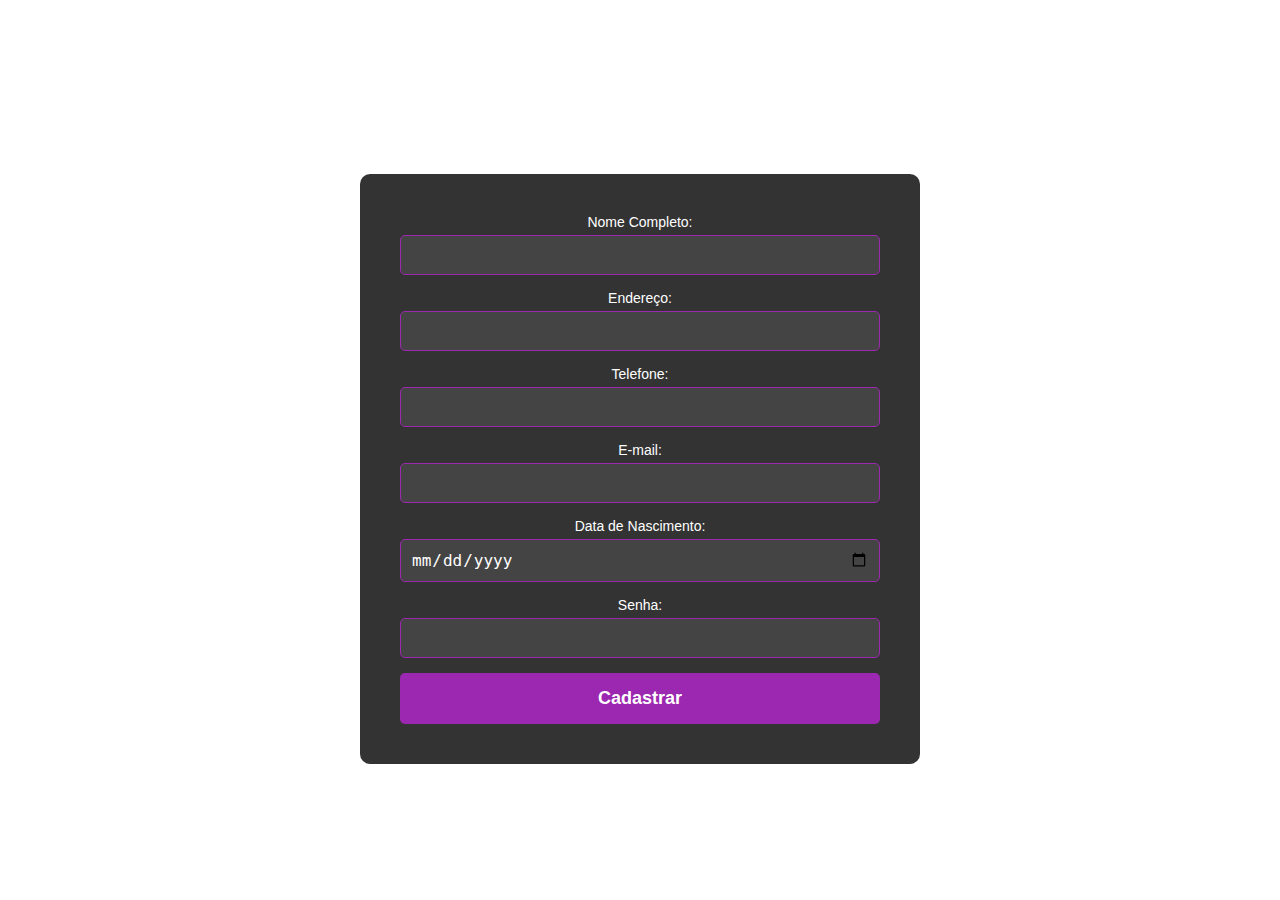
<file: cadastro.html>
<!DOCTYPE html>
<html lang="pt-br">
<head>
    <meta charset="UTF-8">
    <meta name="viewport" content="width=device-width, initial-scale=1.0">
    <title>Cadastro - NossoPet</title>
    <link rel="stylesheet" href="style.css">
</head>
<body>
    <div class="container">
        <h1>Cadastro</h1>
        <form class="form-cadastro">
            <div class="campo">
                <label for="nome">Nome Completo:</label>
                <input type="text" id="nome" name="nome" required>
            </div>
            <div class="campo">
                <label for="endereco">Endereço:</label>
                <input type="text" id="endereco" name="endereco" required>
            </div>
            <div class="campo">
                <label for="numero">Telefone:</label>
                <input type="text" id="numero" name="numero" required>
            </div>
            <div class="campo">
                <label for="email">E-mail:</label>
                <input type="email" id="email" name="email" required>
            </div>
            <div class="campo">
                <label for="data_nascimento">Data de Nascimento:</label>
                <input type="date" id="data_nascimento" name="data_nascimento" required>
            </div>
            <div class="campo">
                <label for="senha">Senha:</label>
                <input type="password" id="senha" name="senha" required>
            </div>
            <button type="submit" class="btn-cadastrar">Cadastrar</button>
        </form>
    </div>
</body>
</html>
</file>
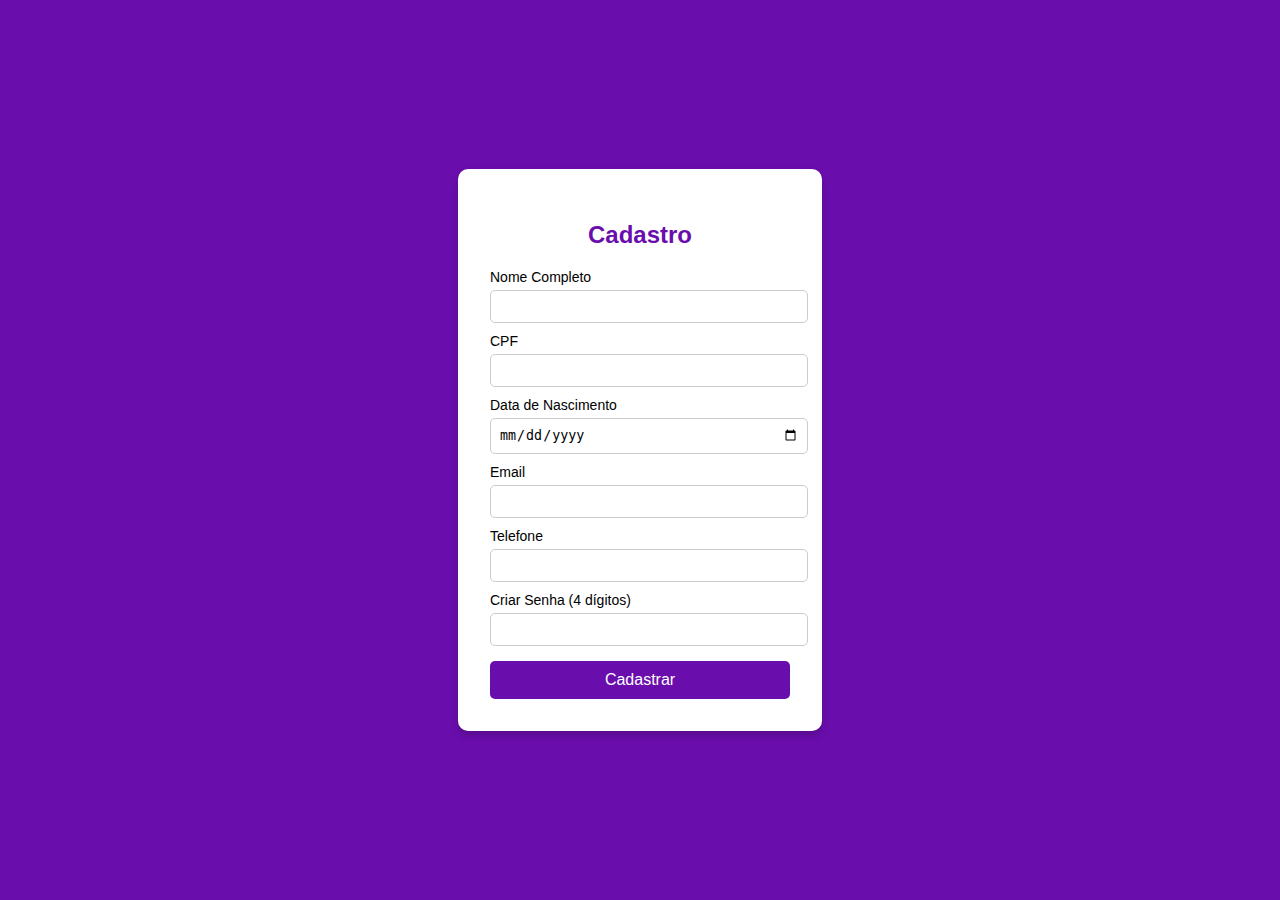
<file: cadastro_nossopet.html>
<!DOCTYPE html>
<html lang="pt-br">
<head>
    <meta charset="UTF-8">
    <meta name="viewport" content="width=device-width, initial-scale=1.0">
    <title>Cadastro - NossoPet</title>
    <style>
        body {
            font-family: Arial, sans-serif;
            background-color: #6a0dad;
            margin: 0;
            padding: 0;
            display: flex;
            justify-content: center;
            align-items: center;
            height: 100vh;
            color: white;
        }
        .container {
            background-color: white;
            color: black;
            padding: 2rem;
            border-radius: 10px;
            width: 300px;
            box-shadow: 0 4px 8px rgba(0, 0, 0, 0.2);
        }
        h2 {
            text-align: center;
            color: #6a0dad;
        }
        label {
            display: block;
            margin-top: 10px;
            font-size: 14px;
        }
        input {
            width: 100%;
            padding: 8px;
            margin-top: 5px;
            border-radius: 5px;
            border: 1px solid #ccc;
        }
        button {
            background-color: #6a0dad;
            color: white;
            padding: 10px;
            border: none;
            border-radius: 5px;
            width: 100%;
            margin-top: 15px;
            cursor: pointer;
            font-size: 16px;
        }
        button:hover {
            background-color: #5a0cad;
        }
    </style>
</head>
<body>
    <div class="container">
        <h2>Cadastro</h2>
        <form>
            <label for="nome">Nome Completo</label>
            <input type="text" id="nome" name="nome" required>

            <label for="cpf">CPF</label>
            <input type="text" id="cpf" name="cpf" required>

            <label for="dataNascimento">Data de Nascimento</label>
            <input type="date" id="dataNascimento" name="dataNascimento" required>

            <label for="email">Email</label>
            <input type="email" id="email" name="email" required>

            <label for="telefone">Telefone</label>
            <input type="tel" id="telefone" name="telefone" required>

            <label for="senha">Criar Senha (4 dígitos)</label>
            <input type="password" id="senha" name="senha" pattern="\d{4}" title="A senha deve ter 4 dígitos numéricos" required>

            <button type="submit">Cadastrar</button>
        </form>
    </div>
</body>
</html>
</file>
<file: style.css>
/* Resetando as margens e preenchimentos padrões */
* {
    margin: 0;
    padding: 0;
    box-sizing: border-box;
}

/* Definindo a altura para 100% da tela */
body {
    font-family: Arial, sans-serif;
    height: 100vh;
    display: flex;
    justify-content: center;
    align-items: center;
}

/* Primeira Tela */
.primeira-tela {
    background-color: #2e2e2e;
}

/* Segunda Tela */
.segunda-tela {
    background-color: #2e2e2e;
}

/* Container */
.container {
    width: 100%;
    max-width: 400px;
    text-align: center;
    color: white;
}

/* Logo */
.logo {
    max-width: 200px;
    margin-bottom: 30px;
}

/* Estilo do botão Começar */
.btn-comecar {
    background-color: #9c27b0;
    color: white;
    font-size: 18px;
    font-weight: bold;
    padding: 15px 30px;
    border: none;
    border-radius: 5px;
    cursor: pointer;
    transition: background-color 0.3s ease;
}

/* Efeito de hover para o botão */
.btn-comecar:hover {
    background-color: #7b1fa2;
}

/* Estilo do formulário de cadastro */
.form-cadastro {
    display: flex;
    flex-direction: column;
    background-color: #333;
    color: white;
    padding: 40px;
    border-radius: 10px;
    width: 100%;
}

/* Estilo dos campos de input */
.campo {
    margin-bottom: 15px;
}

.campo label {
    font-size: 14px;
    margin-bottom: 5px;
    display: block;
}

.campo input {
    width: 100%;
    padding: 10px;
    border: 1px solid #9c27b0;
    border-radius: 5px;
    background-color: #444;
    color: white;
    font-size: 16px;
}

/* Estilo do botão de cadastrar */
.btn-cadastrar {
    background-color: #9c27b0;
    color: white;
    font-size: 18px;
    font-weight: bold;
    padding: 15px;
    border: none;
    border-radius: 5px;
    cursor: pointer;
    transition: background-color 0.3s ease;
}

/* Efeito de hover para o botão */
.btn-cadastrar:hover {
    background-color: #7b1fa2;
}

/* Tela de Passeadores */
.tela-passeadores .container {
    max-width: 800px;
    margin: 40px auto;
    text-align: center;
}

.passeador-card {
    background-color: #444;
    color: white;
    border-radius: 10px;
    padding: 20px;
    margin-bottom: 20px;
}

.passeador-card img {
    width: 120px;
    height: 120px;
    object-fit: cover;
    border-radius: 50%;
    margin-bottom: 10px;
}

.passeador-card button {
    background-color: #9c27b0;
    color: white;
    border: none;
    padding: 10px 20px;
    border-radius: 5px;
    cursor: pointer;
}

.passeador-card button:hover {
    background-color: #7b1fa2;
}
body.tela-agendamento {
    background-color: #7b1fa2; /* roxo */
    font-family: Arial, sans-serif;
    margin: 0;
    padding: 0;
    color: white;
  }
  
  .container {
    max-width: 600px;
    margin: 0 auto;
    padding: 40px 20px;
    text-align: center;
  }
  
  .modal {
    background-color: #7b60aa; /* roxo mais claro */
    padding: 20px;
    border-radius: 12px;
    box-shadow: 0 0 10px rgba(0, 0, 0, 0.2);
  }
  
  .modal-foto {
    width: 150px;
    border-radius: 50%;
    margin-bottom: 15px;
  }
  
  .modal-info {
    text-align: left;
    margin-bottom: 20px;
  }
  
  textarea {
    width: 100%;
    max-width: 100%;
    height: 100px;
    resize: none;
    border: none;
    padding: 10px;
    border-radius: 8px;
    margin-top: 10px;
    margin-bottom: 20px;
    font-size: 14px;
    font-family: inherit;
  }
  
  .btn-confirmar {
    background-color: white;
    color: #7b1fa2;
    border: none;
    padding: 10px 20px;
    font-weight: bold;
    font-size: 16px;
    border-radius: 8px;
    cursor: pointer;
    transition: background-color
  }  
  .horarios label {
    display: block;
    margin-top: 10px;
    color: #000; /* deixa o texto preto */
  }
  body.tela-pet {
    font-family: Arial, sans-serif;
    background-color: #f5f5f5;
    margin: 0;
    padding: 20px;
  }
  
  .container-pet {
    max-width: 600px;
    margin: auto;
    background-color: white;
    padding: 25px;
    border-radius: 10px;
    box-shadow: 0 0 10px #ccc;
  }
  
  .container-pet h1 {
    text-align: center;
    color: #333;
    margin-bottom: 20px;
  }
  
  .card-pet {
    display: flex;
    flex-direction: column;
    align-items: center;
  }
  
  .foto-pet {
    width: 200px;
    height: 200px;
    object-fit: cover;
    border-radius: 100px;
    margin-bottom: 20px;
    border: 3px solid #4caf50;
  }
  
  .info-pet p {
    margin: 8px 0;
    font-size: 16px;
    color: #333;
  }
</file>
